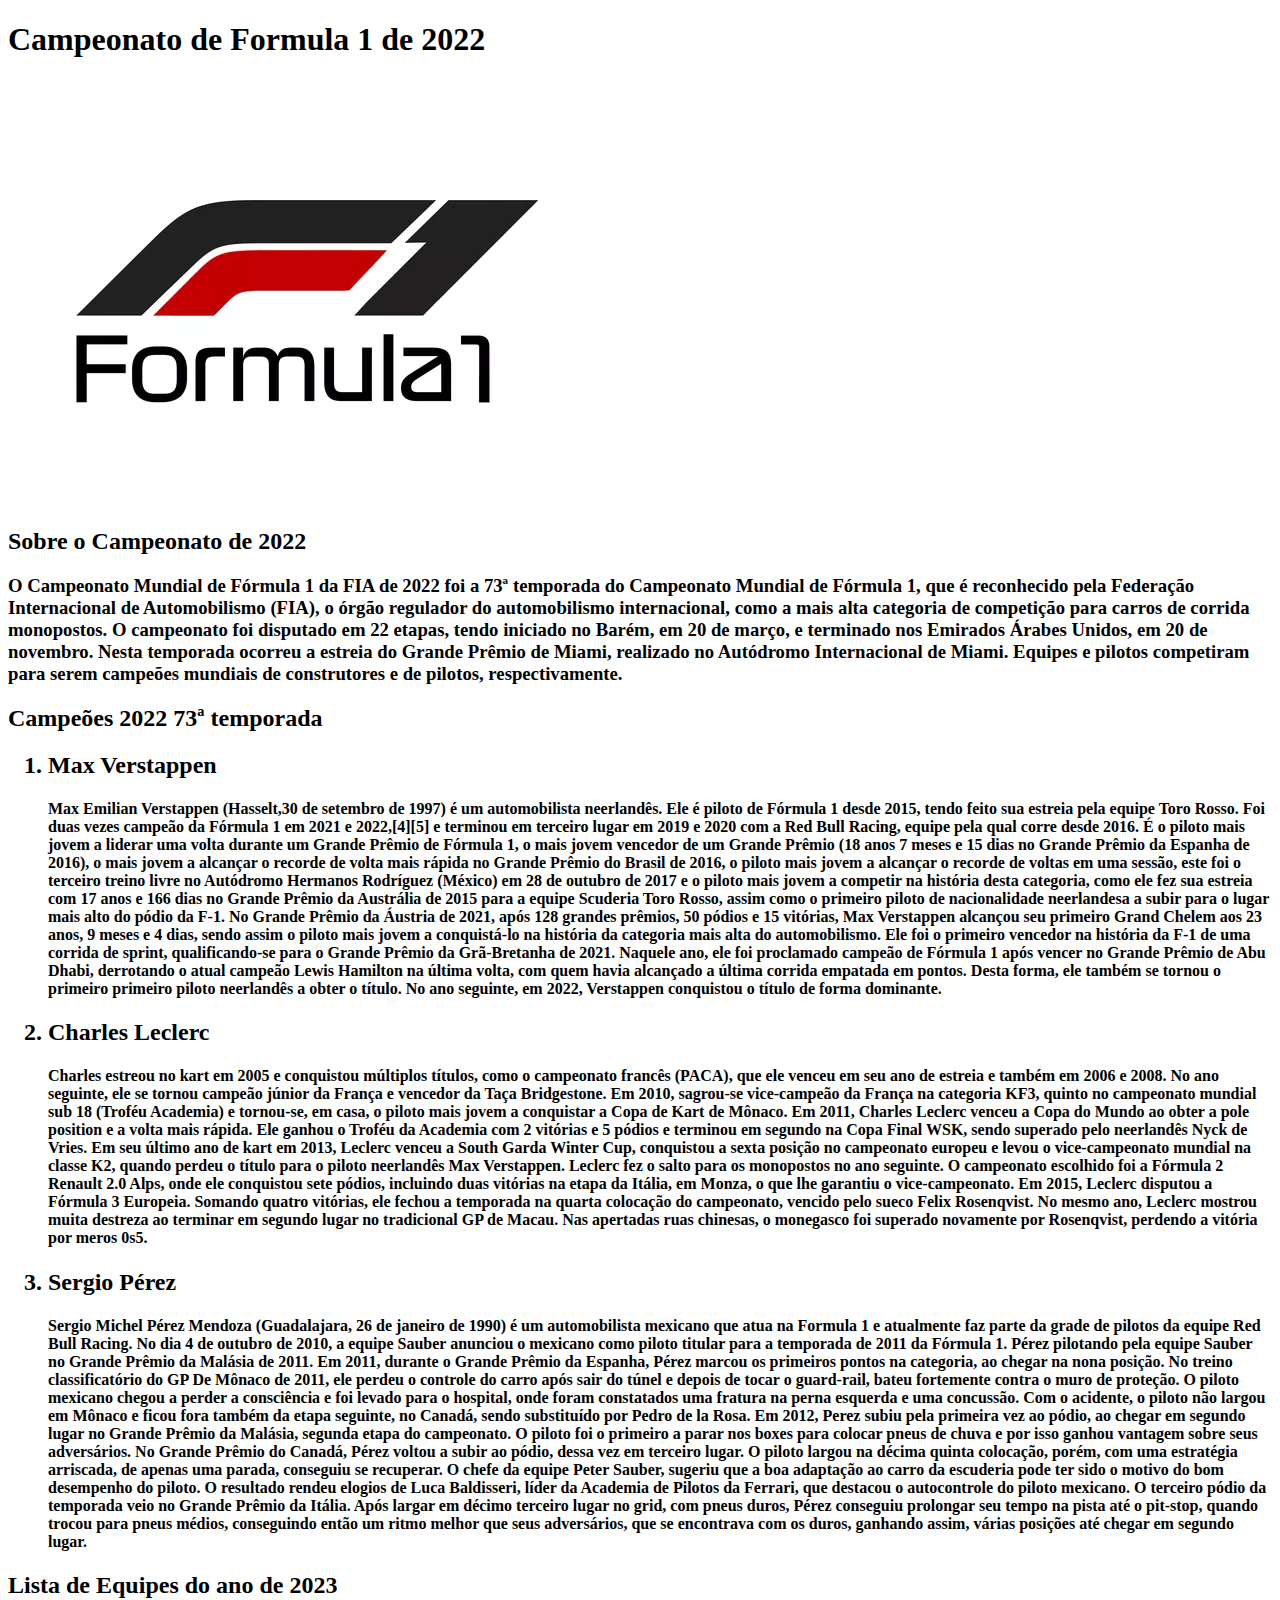
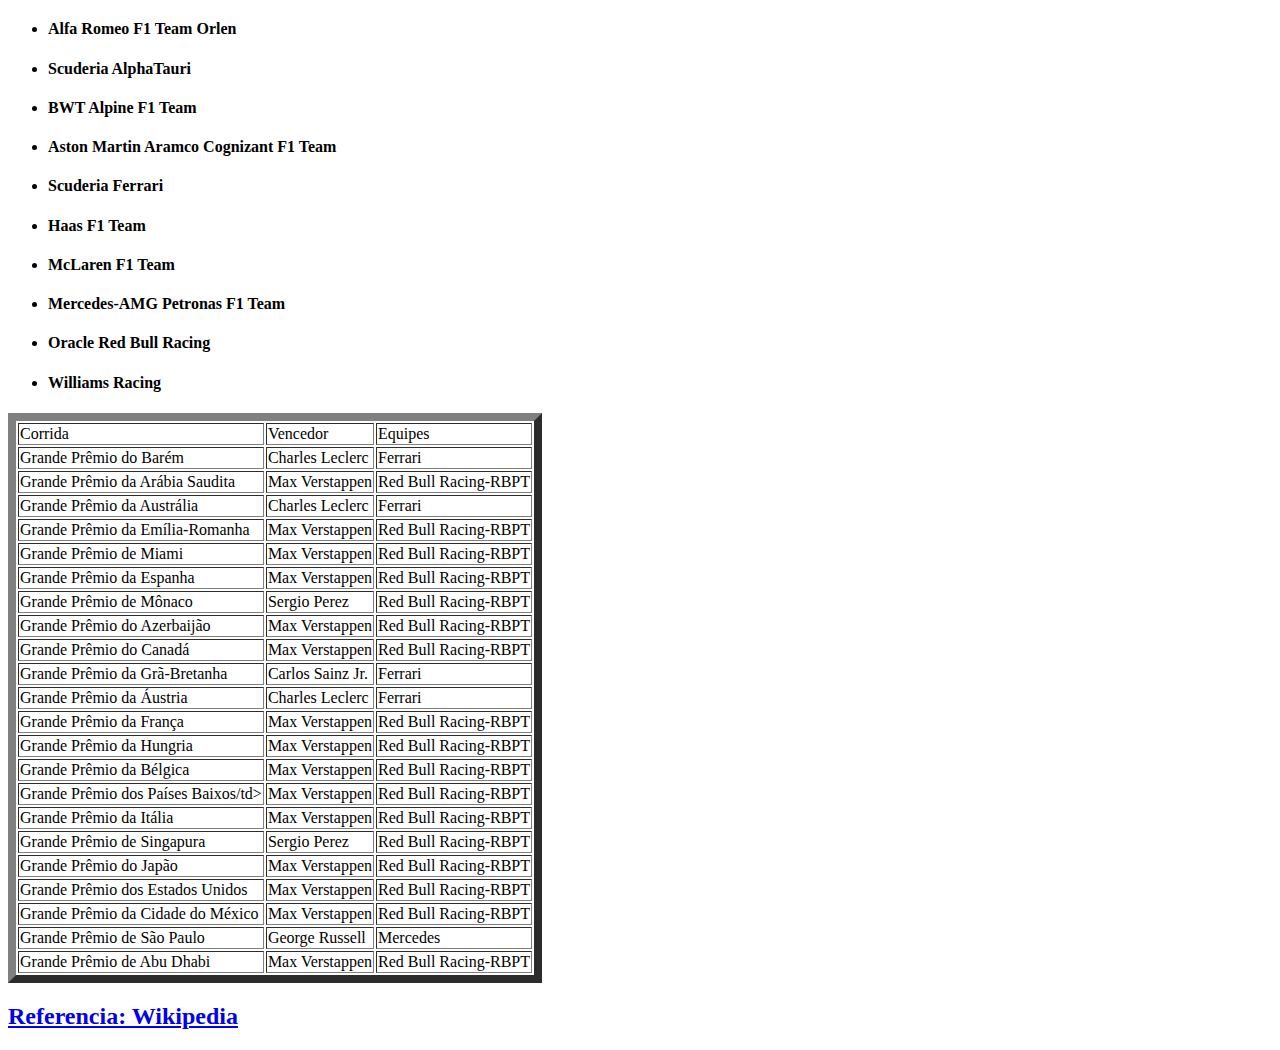
<file: ProvaLMR1/Index.html>
<!DOCTYPE html>
<html lang="pt-br">

<head>
    <meta charset="UTF-8">
    <meta http-equiv="X-UA-Compatible" content="IE=edge">
    <meta name="viewport" content="width=device-width, initial-scale=1.0">
    <title>Formula1_wiki</title>
</head>

<body>

    <h1>Campeonato de Formula 1 de 2022</h1>

    <img src="img/Logo F1.webp" alt="F1">

    <h2> Sobre o Campeonato de 2022</h2>
    <p>
    <h3>O Campeonato Mundial de Fórmula 1 da FIA de 2022 foi a 73ª temporada do Campeonato Mundial de Fórmula 1, que é
        reconhecido pela Federação Internacional de Automobilismo (FIA), o órgão regulador do automobilismo
        internacional, como a mais alta categoria de competição para carros de corrida monopostos. O campeonato foi
        disputado em 22 etapas, tendo iniciado no Barém, em 20 de março, e terminado nos Emirados Árabes Unidos, em 20
        de novembro. Nesta temporada ocorreu a estreia do Grande Prêmio de Miami, realizado no Autódromo Internacional
        de Miami. Equipes e pilotos competiram para serem campeões mundiais de construtores e de pilotos,
        respectivamente.</h3>
    </p>

    <h2>Campeões 2022 73ª temporada</h2>
    <ol>

        <h2>
            <li> Max Verstappen </li>
        </h2>
        </p>
        <h4>Max Emilian Verstappen (Hasselt,30 de setembro de 1997) é um automobilista neerlandês. Ele é piloto de
            Fórmula 1 desde 2015, tendo feito sua estreia pela equipe Toro Rosso. Foi duas vezes campeão da Fórmula 1 em
            2021 e 2022,[4][5] e terminou em terceiro lugar em 2019 e 2020 com a Red Bull Racing, equipe pela qual corre
            desde 2016.

            É o piloto mais jovem a liderar uma volta durante um Grande Prêmio de Fórmula 1, o mais jovem vencedor de um
            Grande Prêmio (18 anos 7 meses e 15 dias no Grande Prêmio da Espanha de 2016), o mais jovem a alcançar o
            recorde de volta mais rápida no Grande Prêmio do Brasil de 2016, o piloto mais jovem a alcançar o recorde de
            voltas em uma sessão, este foi o terceiro treino livre no Autódromo Hermanos Rodríguez (México) em 28 de
            outubro de 2017 e o piloto mais jovem a competir na história desta categoria, como ele fez sua estreia com
            17 anos e 166 dias no Grande Prêmio da Austrália de 2015 para a equipe Scuderia Toro Rosso, assim como o
            primeiro piloto de nacionalidade neerlandesa a subir para o lugar mais alto do pódio da F-1.

            No Grande Prêmio da Áustria de 2021, após 128 grandes prêmios, 50 pódios e 15 vitórias, Max Verstappen
            alcançou seu primeiro Grand Chelem aos 23 anos, 9 meses e 4 dias, sendo assim o piloto mais jovem a
            conquistá-lo na história da categoria mais alta do automobilismo. Ele foi o primeiro vencedor na história da
            F-1 de uma corrida de sprint, qualificando-se para o Grande Prêmio da Grã-Bretanha de 2021.

            Naquele ano, ele foi proclamado campeão de Fórmula 1 após vencer no Grande Prêmio de Abu Dhabi, derrotando o
            atual campeão Lewis Hamilton na última volta, com quem havia alcançado a última corrida empatada em pontos.
            Desta forma, ele também se tornou o primeiro primeiro piloto neerlandês a obter o título. No ano seguinte,
            em 2022, Verstappen conquistou o título de forma dominante.</h4>
        </p>
        <h2>
            <li>Charles Leclerc</li>
        </h2>

        <h4>Charles estreou no kart em 2005 e conquistou múltiplos títulos, como o campeonato francês (PACA), que ele
            venceu em seu ano de estreia e também em 2006 e 2008. No ano seguinte, ele se tornou campeão júnior da
            França e vencedor da Taça Bridgestone. Em 2010, sagrou-se vice-campeão da França na categoria KF3, quinto no
            campeonato mundial sub 18 (Troféu Academia) e tornou-se, em casa, o piloto mais jovem a conquistar a Copa de
            Kart de Mônaco.

            Em 2011, Charles Leclerc venceu a Copa do Mundo ao obter a pole position e a volta mais rápida. Ele ganhou o
            Troféu da Academia com 2 vitórias e 5 pódios e terminou em segundo na Copa Final WSK, sendo superado pelo
            neerlandês Nyck de Vries. Em seu último ano de kart em 2013, Leclerc venceu a South Garda Winter Cup,
            conquistou a sexta posição no campeonato europeu e levou o vice-campeonato mundial na classe K2, quando
            perdeu o título para o piloto neerlandês Max Verstappen.

            Leclerc fez o salto para os monopostos no ano seguinte. O campeonato escolhido foi a Fórmula 2 Renault 2.0
            Alps, onde ele conquistou sete pódios, incluindo duas vitórias na etapa da Itália, em Monza, o que lhe
            garantiu o vice-campeonato. Em 2015, Leclerc disputou a Fórmula 3 Europeia. Somando quatro vitórias, ele
            fechou a temporada na quarta colocação do campeonato, vencido pelo sueco Felix Rosenqvist. No mesmo ano,
            Leclerc mostrou muita destreza ao terminar em segundo lugar no tradicional GP de Macau. Nas apertadas ruas
            chinesas, o monegasco foi superado novamente por Rosenqvist, perdendo a vitória por meros 0s5.</h4>

        <h2>
            <li>Sergio Pérez</li>
        </h2>
        <h4>Sergio Michel Pérez Mendoza (Guadalajara, 26 de janeiro de 1990) é um automobilista mexicano que atua na
            Formula 1 e atualmente faz parte da grade de pilotos da equipe Red Bull Racing.
            No dia 4 de outubro de 2010, a equipe Sauber anunciou o mexicano como piloto titular para a temporada de
            2011 da Fórmula 1.

            Pérez pilotando pela equipe Sauber no Grande Prêmio da Malásia de 2011.
            Em 2011, durante o Grande Prêmio da Espanha, Pérez marcou os primeiros pontos na categoria, ao chegar na
            nona posição.

            No treino classificatório do GP De Mônaco de 2011, ele perdeu o controle do carro após sair do túnel e
            depois de tocar o guard-rail, bateu fortemente contra o muro de proteção. O piloto mexicano chegou a perder
            a consciência e foi levado para o hospital, onde foram constatados uma fratura na perna esquerda e uma
            concussão. Com o acidente, o piloto não largou em Mônaco e ficou fora também da etapa seguinte, no
            Canadá, sendo substituído por Pedro de la Rosa.

            Em 2012, Perez subiu pela primeira vez ao pódio, ao chegar em segundo lugar no Grande Prêmio da Malásia,
            segunda etapa do campeonato. O piloto foi o primeiro a parar nos boxes para colocar pneus de chuva e por
            isso ganhou vantagem sobre seus adversários.

            No Grande Prêmio do Canadá, Pérez voltou a subir ao pódio, dessa vez em terceiro lugar. O piloto largou na
            décima quinta colocação, porém, com uma estratégia arriscada, de apenas uma parada, conseguiu se
            recuperar. O chefe da equipe Peter Sauber, sugeriu que a boa adaptação ao carro da escuderia pode ter
            sido o motivo do bom desempenho do piloto. O resultado rendeu elogios de Luca Baldisseri, líder da Academia
            de Pilotos da Ferrari, que destacou o autocontrole do piloto mexicano.

            O terceiro pódio da temporada veio no Grande Prêmio da Itália. Após largar em décimo terceiro lugar no
            grid, com pneus duros, Pérez conseguiu prolongar seu tempo na pista até o pit-stop, quando trocou para
            pneus médios, conseguindo então um ritmo melhor que seus adversários, que se encontrava com os duros,
            ganhando assim, várias posições até chegar em segundo lugar.
        </h4>


    </ol>

    <p></p>

    <h2>Lista de Equipes do ano de 2023</h2>
    <p></p>
    <ul>

        <h4>
            <li>Alfa Romeo F1 Team Orlen</li>
        </h4>
        <h4>
            <li>Scuderia AlphaTauri</li>
        </h4>
        <h4>
            <li>BWT Alpine F1 Team</li>
        </h4>
        <h4>
            <li>Aston Martin Aramco Cognizant F1 Team</li>
        </h4>
        <h4>
            <li>Scuderia Ferrari</li>
        </h4>
        <h4>
            <li>Haas F1 Team</li>
        </h4>
        <h4>
            <li>McLaren F1 Team</li>
        </h4>
        <h4>
            <li>Mercedes-AMG Petronas F1 Team</li>
        </h4>
        <h4>
            <li>Oracle Red Bull Racing</li>
        </h4>
        <h4>
            <li>Williams Racing</li>
        </h4>


    </ul>


    <table border="8">
        <tr>
            <td>Corrida</td>
            <td>Vencedor</td>
            <td>Equipes</td>
        </tr>
        <tr>
            <td> Grande Prêmio do Barém</td>
            <td> Charles Leclerc</td>
            <td> Ferrari</td>
        </tr>
        <tr>
            <td>Grande Prêmio da Arábia Saudita</td>
            <td>Max Verstappen</td>
            <td>Red Bull Racing-RBPT</td>
        </tr>
        <tr>
            <td>Grande Prêmio da Austrália</td>
            <td>Charles Leclerc</td>
            <td> Ferrari</td>
        </tr>
        <tr>
            <td>Grande Prêmio da Emília-Romanha</td>
            <td>Max Verstappen</td>
            <td>Red Bull Racing-RBPT</td>
        </tr>
        <tr>
            <td> Grande Prêmio de Miami</td>
            <td> Max Verstappen</td>
            <td>Red Bull Racing-RBPT</td>
        </tr>
        <tr>
            <td>Grande Prêmio da Espanha</td>
            <td>Max Verstappen</td>
            <td>Red Bull Racing-RBPT</td>
        </tr>
        <tr>
            <td> Grande Prêmio de Mônaco</td>
            <td> Sergio Perez</td>
            <td>Red Bull Racing-RBPT</td>
        </tr>
        <tr>
            <td>Grande Prêmio do Azerbaijão</td>
            <td> Max Verstappen</td>
            <td>Red Bull Racing-RBPT</td>
        </tr>
        <tr>
            <td> Grande Prêmio do Canadá</td>
            <td> Max Verstappen</td>
            <td>Red Bull Racing-RBPT</td>
        </tr>
        <tr>
            <td>Grande Prêmio da Grã-Bretanha</td>
            <td> Carlos Sainz Jr.</td>
            <td> Ferrari</td>
        </tr>
        <tr>
            <td>Grande Prêmio da Áustria</td>
            <td>Charles Leclerc</td>
            <td> Ferrari</td>
        </tr>
        <tr>
            <td> Grande Prêmio da França</td>
            <td>Max Verstappen</td>
            <td>Red Bull Racing-RBPT</td>
        </tr>
        <tr>
            <td>Grande Prêmio da Hungria</td>
            <td>Max Verstappen</td>
            <td>Red Bull Racing-RBPT</td>
        </tr>
        <tr>
            <td> Grande Prêmio da Bélgica</td>
            <td>Max Verstappen</td>
            <td>Red Bull Racing-RBPT</td>
        </tr>
        <tr>
            <td>Grande Prêmio dos Países Baixos/td>
            <td>Max Verstappen</td>
            <td>Red Bull Racing-RBPT</td>
        </tr>
        <tr>
            <td>Grande Prêmio da Itália</td>
            <td>Max Verstappen</td>
            <td>Red Bull Racing-RBPT</td>
        </tr>
        <tr>
            <td>Grande Prêmio de Singapura</td>
            <td>Sergio Perez</td>
            <td>Red Bull Racing-RBPT</td>
        </tr>
        <tr>
            <td>Grande Prêmio do Japão</td>
            <td>Max Verstappen</td>
            <td>Red Bull Racing-RBPT</td>
        </tr>
        <tr>
            <td>Grande Prêmio dos Estados Unidos</td>
            <td>Max Verstappen</td>
            <td>Red Bull Racing-RBPT</td>
        </tr>
        <tr>
            <td>Grande Prêmio da Cidade do México</td>
            <td>Max Verstappen</td>
            <td>Red Bull Racing-RBPT</td>
        </tr>
        <tr>
            <td>Grande Prêmio de São Paulo</td>
            <td> George Russell</td>
            <td>Mercedes</td>
        </tr>
        <tr>
            <td>Grande Prêmio de Abu Dhabi</td>
            <td>Max Verstappen</td>
            <td>Red Bull Racing-RBPT</td>
        </tr>



    </table>

    <a href="https://pt.wikipedia.org/wiki/Campeonato_Mundial_de_F%C3%B3rmula_1_de_2022">
        <h2>Referencia: Wikipedia</h2>

    </a>
</body>

</html>
</file>
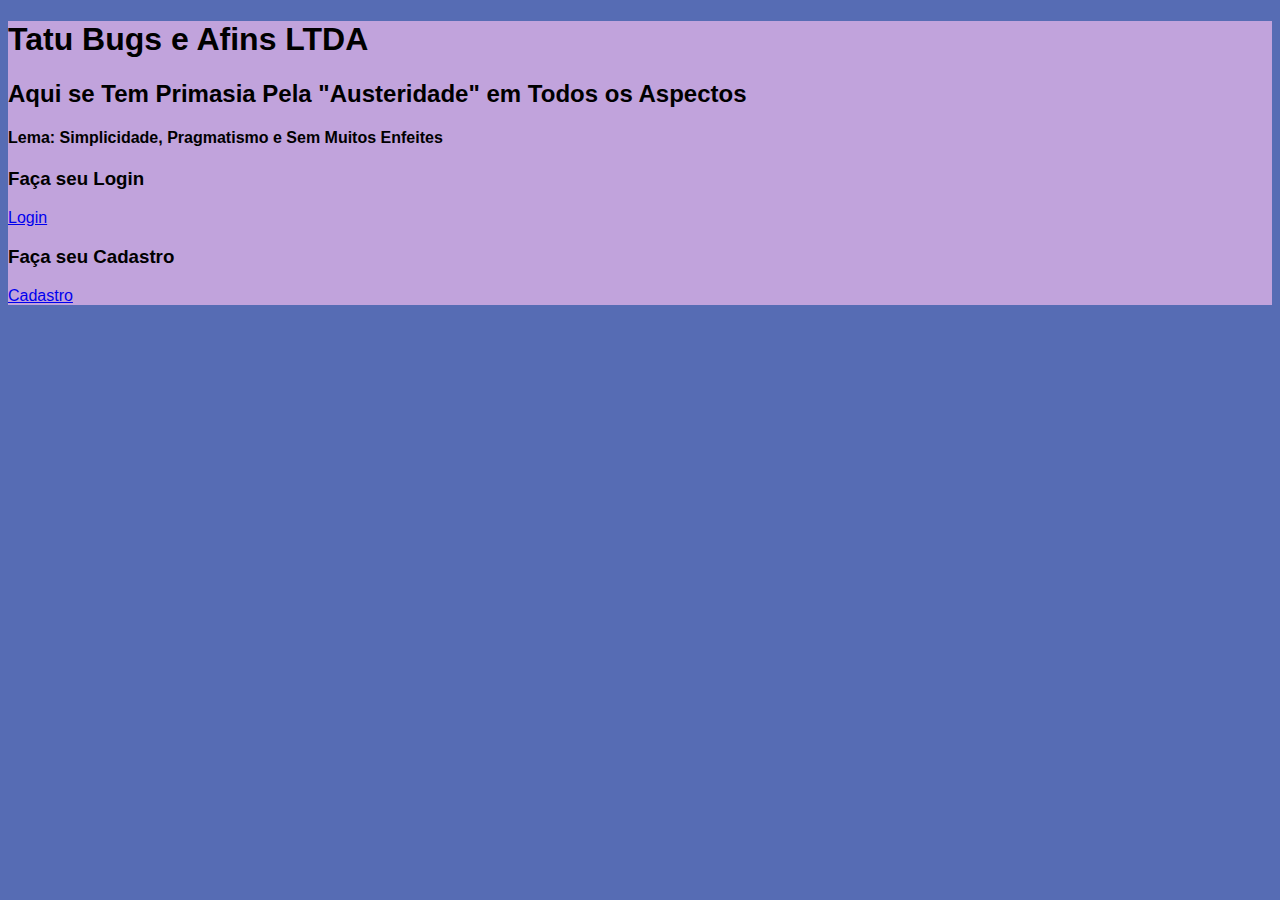
<file: ProvaLMR2/Index.html>
<!DOCTYPE html>
<html lang="pt-br">

<head>
    <meta charset="UTF-8">
    <meta http-equiv="X-UA-Compatible" content="IE=edge">
    <meta name="viewport" content="width=device-width, initial-scale=1.0">
    <title>Inicio</title>
    <link rel="stylesheet" href="style.css">
</head>

<body>

    <div class="Inicio">

        <h1>Tatu Bugs e Afins LTDA</h1>

        <h2>Aqui se Tem Primasia Pela "Austeridade" em Todos os Aspectos</h2>
        <p></p>
        <h4>Lema: Simplicidade, Pragmatismo e Sem Muitos Enfeites</h4>
        <p></p>
        <h3>Faça seu Login</h3>
        <a href="Login.html">Login</a>
        <p></p>
        <h3>Faça seu Cadastro</h3>
        <a href="Cadastro.html">Cadastro</a>



    </div>

</body>

</html>
</file>
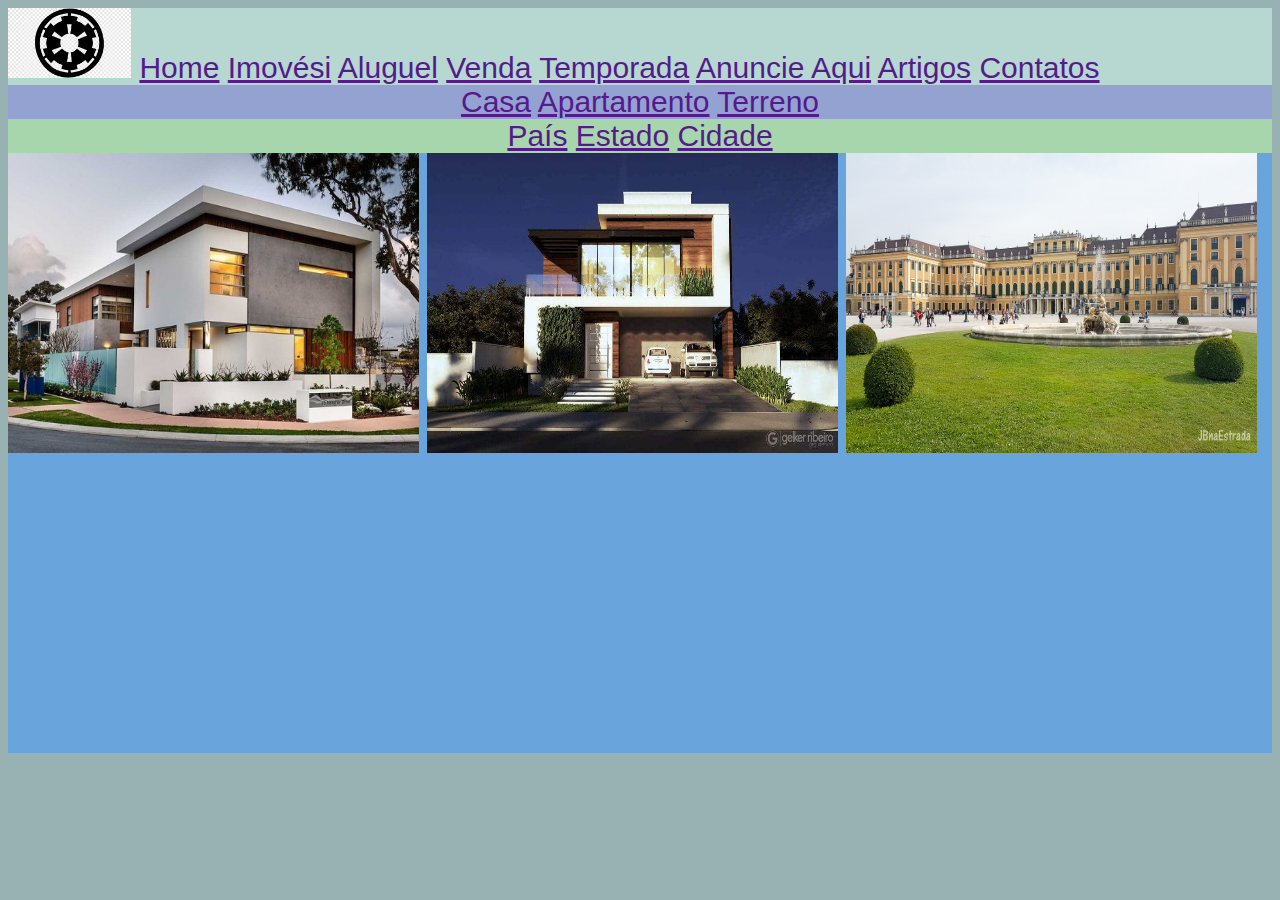
<file: ProvaLMR3/Index.html>
<!DOCTYPE html>
<html lang="pt-br">

<head>
    <meta charset="UTF-8">
    <meta http-equiv="X-UA-Compatible" content="IE=edge">
    <meta name="viewport" content="width=device-width, initial-scale=1.0">
    <title>Exercicio 3 The Rich Pay</title>
    <link rel="stylesheet" href="style.css">
</head>

<body>
    <header>
        <div id="menu">

            <img src="img/logo imob.png" alt="logo">
            <a href="" class="linkMenu">Home</a>
            <a href="" class="linkMenu">Imovési</a>
            <a href="" class="linkMenu">Aluguel</a>
            <a href="" class="linkMenu">Venda</a>
            <a href="" class="linkMenu">Temporada</a>
            <a href="" class="linkMenu">Anuncie Aqui</a>
            <a href="" class="linkMenu">Artigos</a>
            <a href="" class="linkMenu">Contatos</a>

        </nav>
    </header>
  <div class="Menu2">

    <a href="" class="linkMenu">Casa</a>
    <a href="" class="linkMenu">Apartamento</a>
    <a href="" class="linkMenu">Terreno</a>


  </div>

  <div class="Menu3">

    <a href="" class="linkMenu">País</a>
    <a href="" class="linkMenu">Estado</a>
    <a href="" class="linkMenu">Cidade</a>


  </div>


  
    <div class="parte1">
        <img src="img/C1.jpg" alt="C1">
        <img src="img/C2.jpg" alt="C2">
        <img src="img/C3.jpg" alt="C3">

    </div>




    
</body>

</html>
</file>
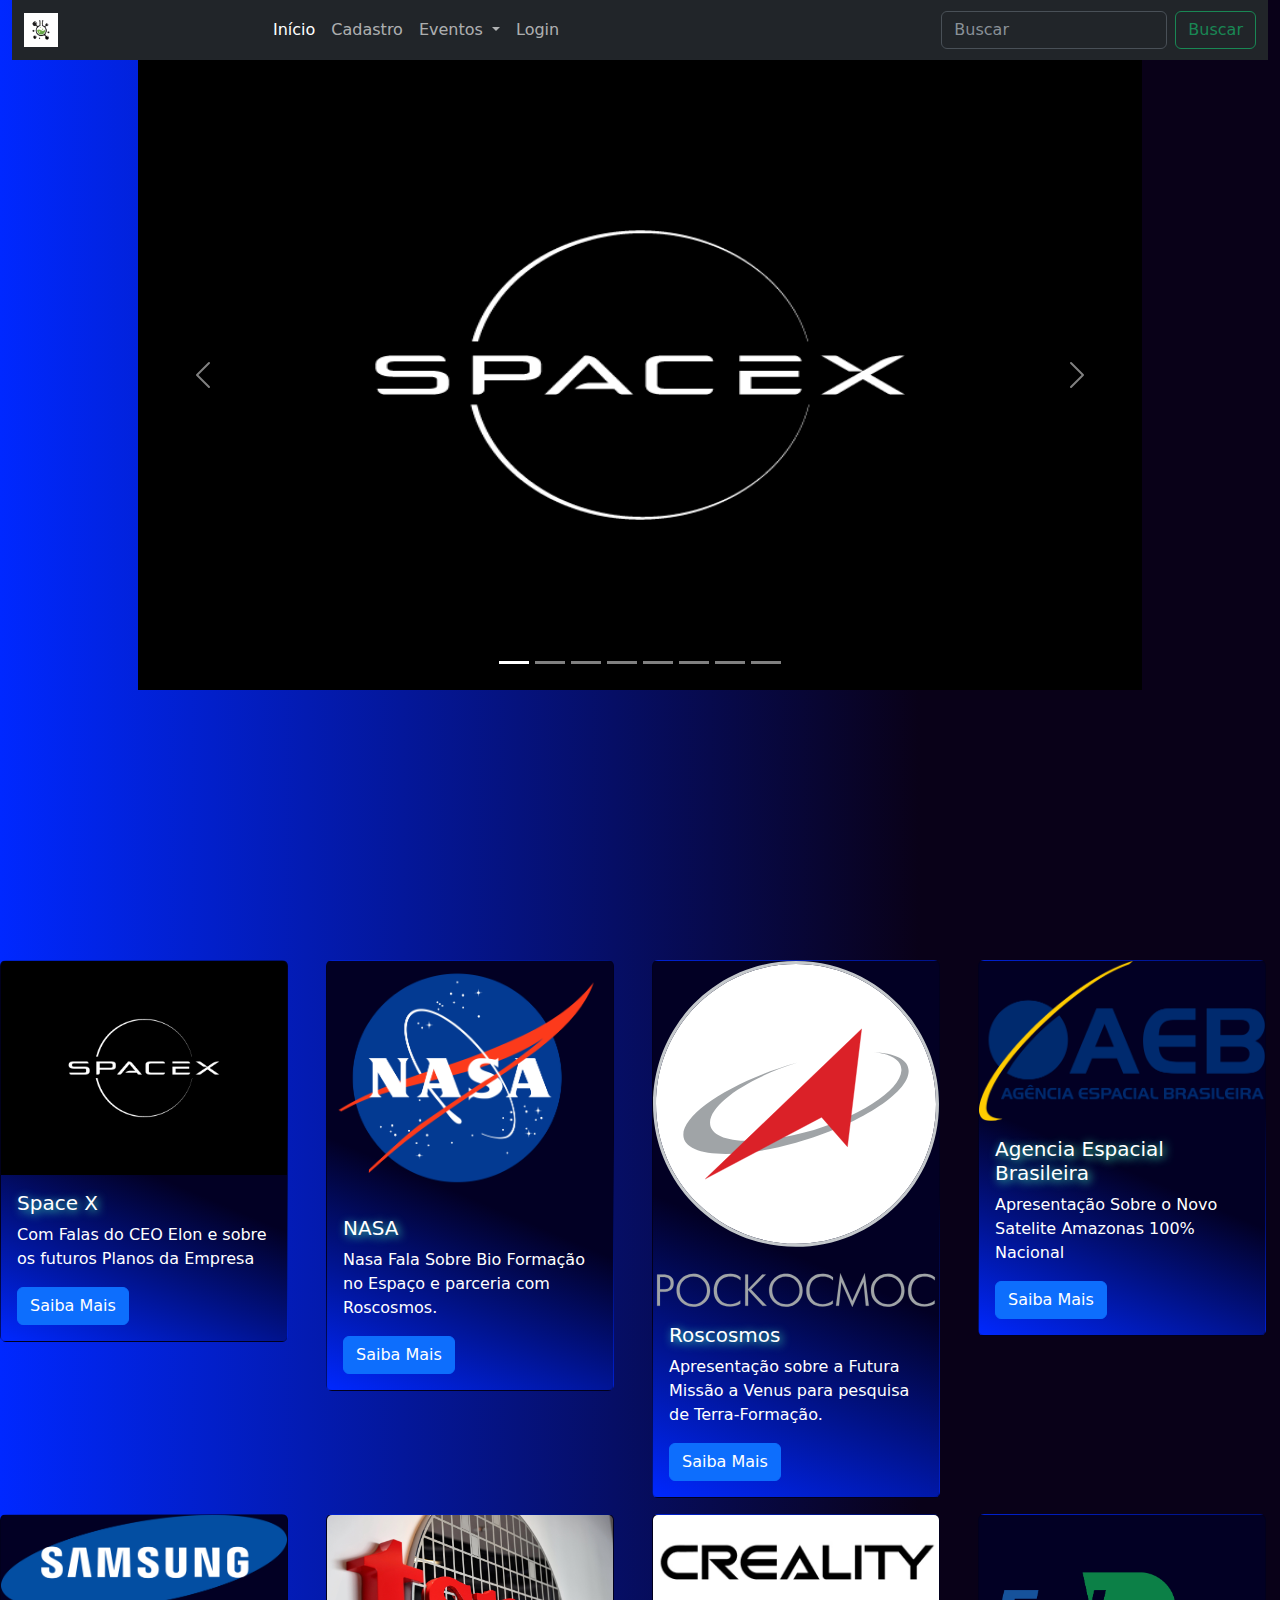
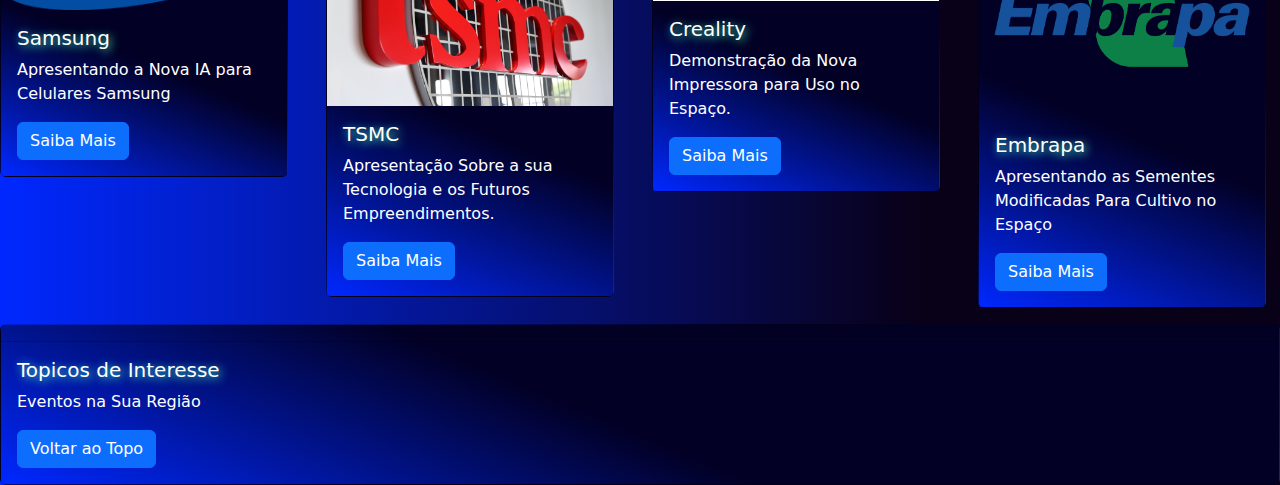
<file: SitedeEventos/Index.html>
<!DOCTYPE html>
<html lang="pt-br">

<head>
    <meta charset="UTF-8">
    <meta http-equiv="X-UA-Compatible" content="IE=edge">
    <meta name="viewport" content="width=device-width, initial-scale=1.0">
    <title>Apresentação Spacex e Tesla</title>
    <link rel="stylesheet" href="bootstrap-5.3.0-alpha3-dist/css/bootstrap.min.css">
    <link rel="stylesheet" href="style.css">

</head>

<body>
    <header>
        <div class="container-fluid">
            <nav class="navbar navbar-expand-lg bg-dark" data-bs-theme="dark">
                <div class="container-fluid">
                    <a class="navbar-brand" href="Index.html"><img src="img/Logo Marca.png" alt="Logo Marca"
                            style="width: 15%;"></a>
                    <button class="navbar-toggler" type="button" data-bs-toggle="collapse"
                        data-bs-target="#navbarSupportedContent" aria-controls="navbarSupportedContent"
                        aria-expanded="false" aria-label="Toggle navigation">
                        <span class="navbar-toggler-icon"></span>
                    </button>

                    <div class="collapse navbar-collapse" id="navbarSupportedContent">
                        <ul class="navbar-nav me-auto mb-2 mb-lg-0">
                            <li class="nav-item">
                                <a class="nav-link active" aria-current="page" href="Index.html">Início</a>
                            </li>
                            <li class="nav-item">
                                <a class="nav-link" href="Cadastro.html">Cadastro</a>
                            </li>
                            <li class="nav-item dropdown">
                                <a class="nav-link dropdown-toggle" href="#" role="button" data-bs-toggle="dropdown"
                                    aria-expanded="false">
                                    Eventos
                                </a>
                                <ul class="dropdown-menu">
                                    <li><a class="dropdown-item" href="EventoDestaque.html">Show EventoDestaque</a></li>
                                    <li><a class="dropdown-item" href="#">Eventos Futuros</a></li>
                                    <li><a class="dropdown-item" href="Login.html">Projetos</a></li>
                                    <li><a class="dropdown-item" href="#">Os Melhores Eventos da Região </a></li>
                                    <li>
                                        <hr class="dropdown-divider">
                                    </li>
                                    <li><a class="dropdown-item" href="Contato.html">Central de Ajuda</a></li>
                                </ul>
                            </li>
                            <li class="nav-item">
                                <a class="nav-link" href="Login.html">Login</a>
                            </li>
                        </ul>
                        <form class="d-flex" role="search">
                            <input class="form-control me-2" type="Buscar" placeholder="Buscar" aria-label="Buscar">
                            <button class="btn btn-outline-success" type="submit">Buscar</button>
                        </form>
                    </div>
                </div>
            </nav>
        </div>
    </header>


    <div class="container-fluid">

        <section class="P1" style="width: 80%; margin: auto; height: 100vh;">
            <div class="row">
                <div id="carouselExampleCaptions" class="carousel slide">
                    <div class="carousel-indicators">
                        <button type="button" data-bs-target="#carouselExampleCaptions" data-bs-slide-to="0"
                            class="active" aria-current="true" aria-label="Slide 1"></button>
                        <button type="button" data-bs-target="#carouselExampleCaptions" data-bs-slide-to="1"
                            aria-label="Slide 2"></button>
                        <button type="button" data-bs-target="#carouselExampleCaptions" data-bs-slide-to="2"
                            aria-label="Slide 3"></button>
                        <button type="button" data-bs-target="#carouselExampleCaptions" data-bs-slide-to="3"
                            aria-label="Slide 3"></button>
                        <button type="button" data-bs-target="#carouselExampleCaptions" data-bs-slide-to="4"
                            aria-label="Slide 4"></button>
                        <button type="button" data-bs-target="#carouselExampleCaptions" data-bs-slide-to="5"
                            aria-label="Slide 5"></button>
                        <button type="button" data-bs-target="#carouselExampleCaptions" data-bs-slide-to="6"
                            aria-label="Slide 6"></button>
                        <button type="button" data-bs-target="#carouselExampleCaptions" data-bs-slide-to="7"
                            aria-label="Slide 7"></button>
                    </div>
                    <div class="carousel-inner">
                        <div class="carousel-item active">
                            <img src="img/Logo_SpaceX.webp" class="d-block w-100" alt="...">
                            <div class="carousel-caption d-none d-md-block">
                            </div>
                        </div>
                        <div class="carousel-item">
                            <img src="img/Logo_Nasa.png" class="d-block w-100" alt="...">
                            <div class="carousel-caption d-none d-md-block">
                            </div>
                        </div>
                        <div class="carousel-item">
                            <img src="img/Logo_Roscosmos.svg" class="d-block w-100" alt="...">
                            <div class="carousel-caption d-none d-md-block">

                            </div>
                        </div>
                        <div class="carousel-item">
                            <img src="img/Logo_TSMC.jpg" class="d-block w-100" alt="...">
                            <div class="carousel-caption d-none d-md-block">

                            </div>
                        </div>
                        <div class="carousel-item">
                            <img src="img/Logo_Sansung.webp" class="d-block w-100" alt="...">
                            <div class="carousel-caption d-none d-md-block">
                            </div>
                        </div>
                        <div class="carousel-item">
                            <img src="img/Logo_AEB.png" class="d-block w-100" alt="...">
                            <div class="carousel-caption d-none d-md-block ">
                            </div>
                        </div>
                        <div class="carousel-item">
                            <img src="img/Logo_Creality.jpg" class="d-block w-100" alt="...">
                            <div class="carousel-caption d-none d-md-block">
                            </div>
                        </div>
                        <div class="carousel-item">
                            <img src="img/Logo_Embrapa.png" class="d-block w-100" alt="...">
                            <div class="carousel-caption d-none d-md-block">
                            </div>

                        </div>
                    </div>
                    <button class="carousel-control-prev" type="button" data-bs-target="#carouselExampleCaptions"
                        data-bs-slide="prev">
                        <span class="carousel-control-prev-icon" aria-hidden="true"></span>
                        <span class="visually-hidden">Previous</span>
                    </button>
                    <button class="carousel-control-next" type="button" data-bs-target="#carouselExampleCaptions"
                        data-bs-slide="next">
                        <span class="carousel-control-next-icon" aria-hidden="true"></span>
                        <span class="visually-hidden">Next</span>
                    </button>
                </div>

            </div>
        </section>
    </div>

    </section>

    <section class="P2">
        <div class="cartoes">
            <div class="row">
                <div class="col">
                    <div class="card" style="width: 18rem;" >
                        <img src="img/Logo_SpaceX.webp" class="card-img-top" alt="...">
                        <div class="card-body">
                            <h5 class="card-title">Space X</h5>
                            <p class="card-text">Com Falas do CEO Elon e sobre os futuros Planos da Empresa</p>
                            <a href="EventoDestaque.html" class="btn btn-primary">Saiba Mais</a>
                        </div>
                    </div>
                </div>
                <div class="col">
                    <div class="card" style="width: 18rem;">
                        <img src="img/Logo_Nasa.png" class="card-img-top" alt="...">
                        <div class="card-body">
                            <h5 class="card-title">NASA</h5>
                            <p class="card-text">Nasa Fala Sobre Bio Formação no Espaço e parceria com Roscosmos.</p>
                            <a href="#" class="btn btn-primary">Saiba Mais</a>
                        </div>
                    </div>
                </div>
                <div class="col">
                    <div class="card" style="width: 18rem;">
                        <img src="img/Logo_Roscosmos.svg" class="card-img-top" alt="...">
                        <div class="card-body">
                            <h5 class="card-title">Roscosmos</h5>
                            <p class="card-text"> Apresentação sobre a Futura Missão a Venus para pesquisa de
                                Terra-Formação. </p>
                            <a href="#" class="btn btn-primary">Saiba Mais</a>
                        </div>
                    </div>
                </div>
                <div class="col">
                    <div class="card" style="width: 18rem;">
                        <img src="img/Logo_AEB.png" class="card-img-top" alt="...">
                        <div class="card-body">
                            <h5 class="card-title">Agencia Espacial Brasileira</h5>
                            <p class="card-text">Apresentação Sobre o Novo Satelite Amazonas 100% Nacional</p>
                            <a href="#" class="btn btn-primary">Saiba Mais</a>
                        </div>
                    </div>
                </div>


            </div>

            <p></p>
            <p></p>

            <div class="row">
                <div class="col">
                    <div class="card" style="width: 18rem;">
                        <img src="img/Logo_Sansung.webp" class="card-img-top" alt="...">
                        <div class="card-body">
                            <h5 class="card-title">Samsung</h5>
                            <p class="card-text">Apresentando a Nova IA para Celulares Samsung</p>
                            <a href="#" class="btn btn-primary">Saiba Mais</a>
                        </div>
                    </div>
                </div>
                <div class="col">
                    <div class="card" style="width: 18rem;">
                        <img src="img/Logo_TSMC.jpg" class="card-img-top" alt="...">
                        <div class="card-body">
                            <h5 class="card-title">TSMC</h5>
                            <p class="card-text">Apresentação Sobre a sua Tecnologia e os Futuros Empreendimentos.</p>
                            <a href="#" class="btn btn-primary">Saiba Mais</a>
                        </div>
                    </div>
                </div>
                <div class="col">
                    <div class="card" style="width: 18rem;">
                        <img src="img/Logo_Creality.jpg" class="card-img-top" alt="...">
                        <div class="card-body">
                            <h5 class="card-title">Creality</h5>
                            <p class="card-text">Demonstração da Nova Impressora para Uso no Espaço.</p>
                            <a href="#" class="btn btn-primary">Saiba Mais</a>
                        </div>
                    </div>
                </div>
                <div class="col">
                    <div class="card" style="width: 18rem;">
                        <img src="img/Logo_Embrapa.png" class="card-img-top" alt="...">
                        <div class="card-body">
                            <h5 class="card-title">Embrapa</h5>
                            <p class="card-text">Apresentando as Sementes Modificadas Para Cultivo no Espaço</p>
                            <a href="#" class="btn btn-primary">Saiba Mais</a>
                        </div>
                    </div>
                </div>


            </div>
        </div>
    </section>

    </div>

    <p></p>
    <p></p>

    <footer>
        <div class="card">
            <div class="card-header">

            </div>
            <div class="card-body">

                <h5 class="card-title">Topicos de Interesse</h5>
                <p class="card-text">Eventos na Sua Região</p>
                <a href="#" class="btn btn-primary">Voltar ao Topo</a>
            </div>
        </div>
    </footer>
</body>
<script src="bootstrap-5.3.0-alpha3-dist/js/bootstrap.bundle.min.js"></script>

</html>
</file>
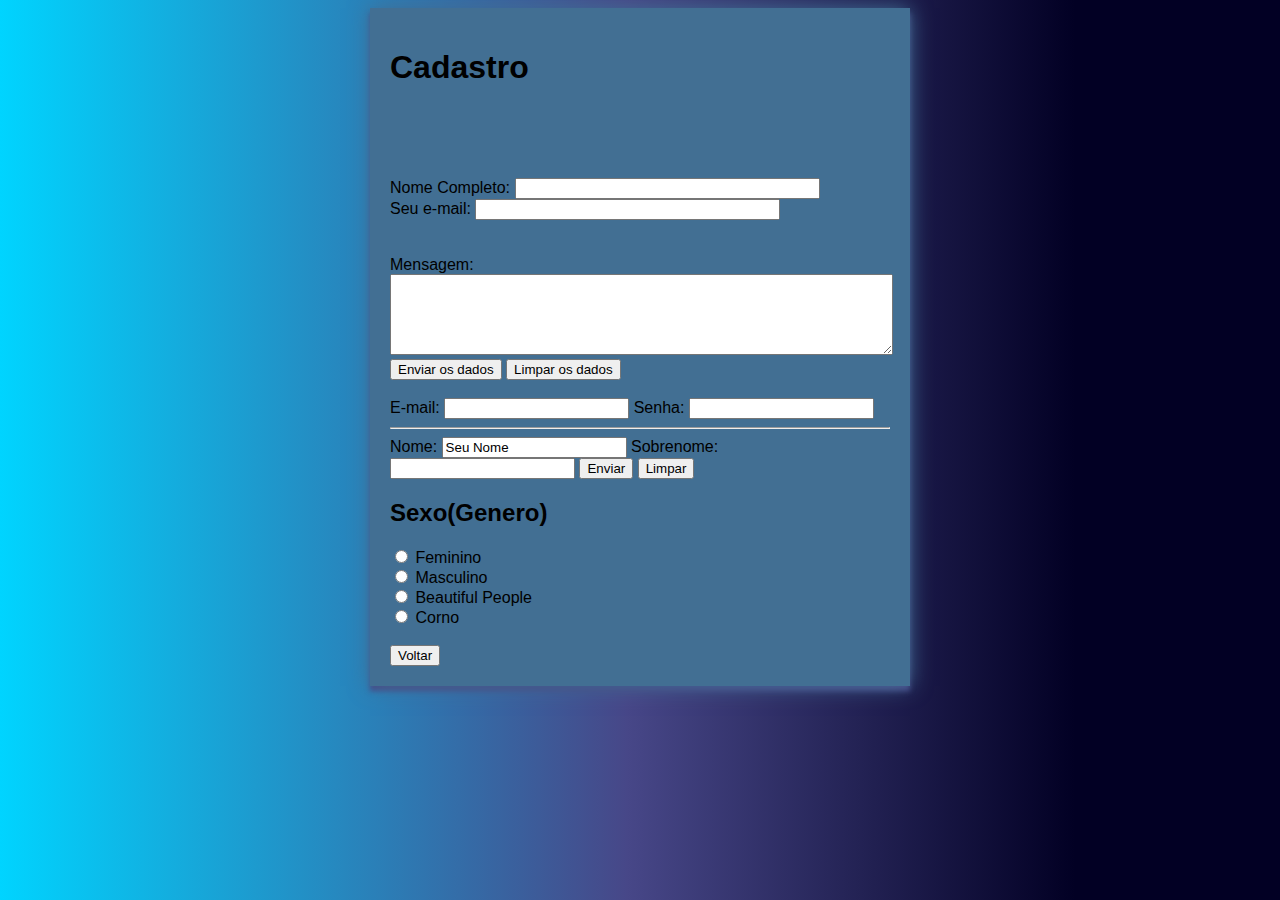
<file: ProvaLMR2/Cadastro.html>
<!DOCTYPE html>
<html lang="pt-br">

<head>
    <meta charset="UTF-8">
    <meta http-equiv="X-UA-Compatible" content="IE=edge">
    <meta name="viewport" content="width=device-width, initial-scale=1.0">
    <title>Contatos</title>
    <link rel="stylesheet" href="style.css">
</head>

<body id="Contato">
    <div class="Cadastros">

        <FORM ACTION="mailto:digogo@gmail.com" METHOD="POST" ENCTYPE="text/plain" NAME="cadastro">

            <h1> Cadastro </h1>
            <br><br><br>
            </p>
            Nome Completo: <INPUT TYPE="TEXT" NAME="nome" SIZE="35">
            <br>
            Seu e-mail: <INPUT TYPE="TEXT" NAME="email" SIZE="35">
            <br>

            </SELECT><br><br>
            Mensagem:<br>
            <TEXTAREA NAME="Mensagem" ROWS="5" COLS="60"></TEXTAREA><br>
            <INPUT TYPE="SUBMIT" VALUE="Enviar os dados">
            <INPUT TYPE="RESET" VALUE="Limpar os dados"> <br><br>

        <label for="pmail" title="Mail">E-mail:</label>
        <input type="text" name="e-mail" id="pmail" />
        <label for="psenha" title="Senha">Senha:</label>
        <input type="password" name="senha" id="psenha" />

        <hr />

        <label for="pnome" title="nome">Nome:</label>
        <input type="text" name="nome" id="pnome" value="Seu Nome" />
        <label for="psnome" title="snome">Sobrenome:</label>
        <input type="text" name="snome" id="psnome" />



        <input type="submit" value="Enviar" />
        <input type="reset" value="Limpar" />

        <h2>Sexo(Genero)</h2>
        <INPUT TYPE="RADIO" NAME="sexo" VALUE="f"> Feminino <br>
        <INPUT TYPE="RADIO" NAME="sexo" VALUE="m"> Masculino <br>
        <INPUT TYPE="RADIO" NAME="sexo" VALUE="b"> Beautiful People <br>
        <INPUT TYPE="RADIO" NAME="sexo" VALUE="C"> Corno <br><br>

        <input type="button" value="Voltar" onclick="parent.location = 'index.html'">

    </div>

</FORM>

</body>

</html>
</file>
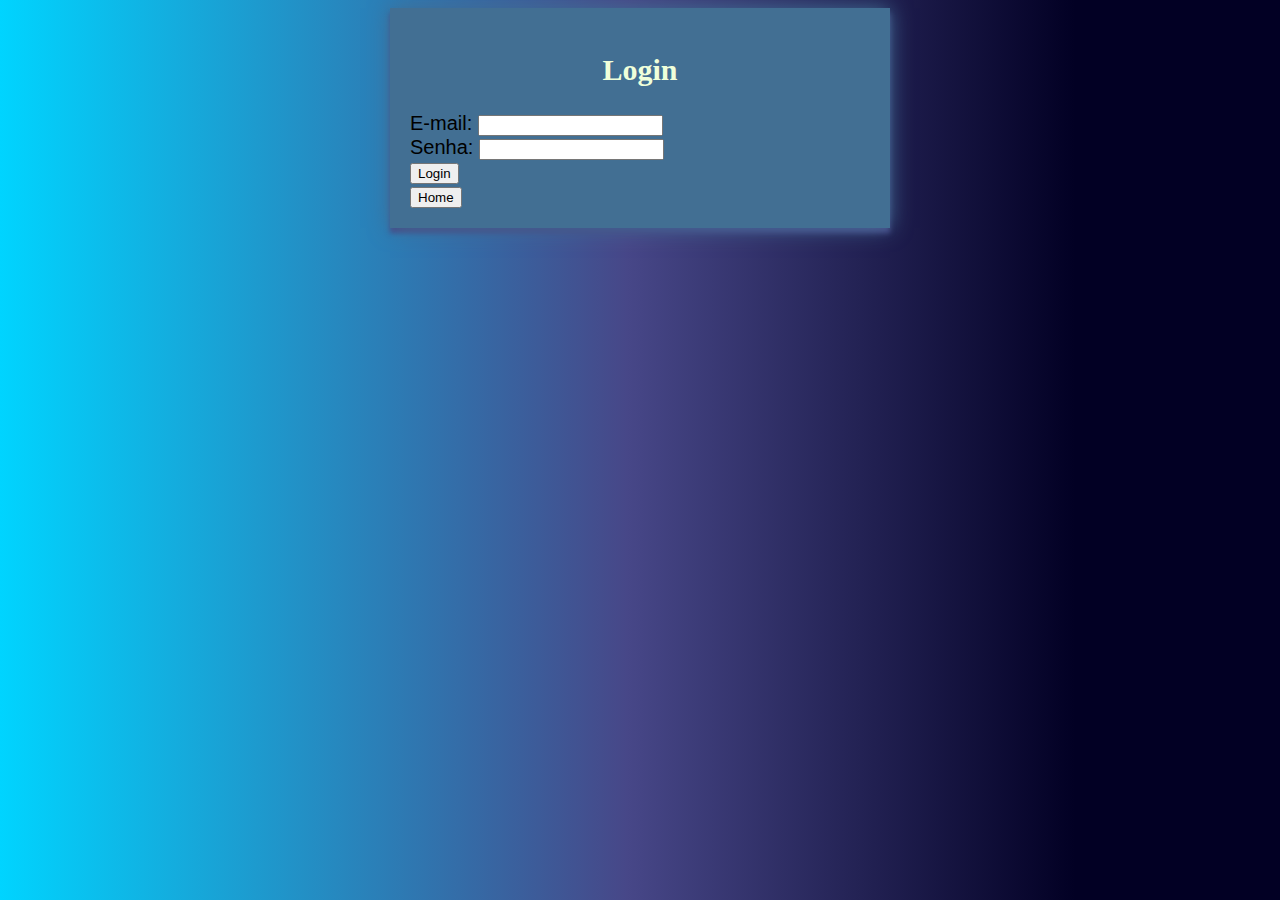
<file: ProvaLMR2/Login.html>
<!DOCTYPE html>
<html lang="pt-br">

<head>
    <meta charset="UTF-8">
    <meta http-equiv="X-UA-Compatible" content="IE=edge">
    <meta name="viewport" content="width=device-width, initial-scale=1.0">
    <title>Login</title>
    <link rel="stylesheet" href="style.css">
</head>

<body id="Login">
    <div class="login">

        <h2>Login</h2>

        <form method="post" class="form">

            <label for="pmail" title="Mail">E-mail:</label>
            <input type="text" name="e-mail" id="pmail" />
            <br>
            <label for="psenha" title="Senha">Senha:</label>
            <input type="password" name="senha" id="psenha" />
            <br>
            <input type="submit" value="Login" />
            <br>
            <input type="button" value="Home" onclick="parent.location = 'Index.html'">

        </form>



    </div>
</body>

</html>
</file>
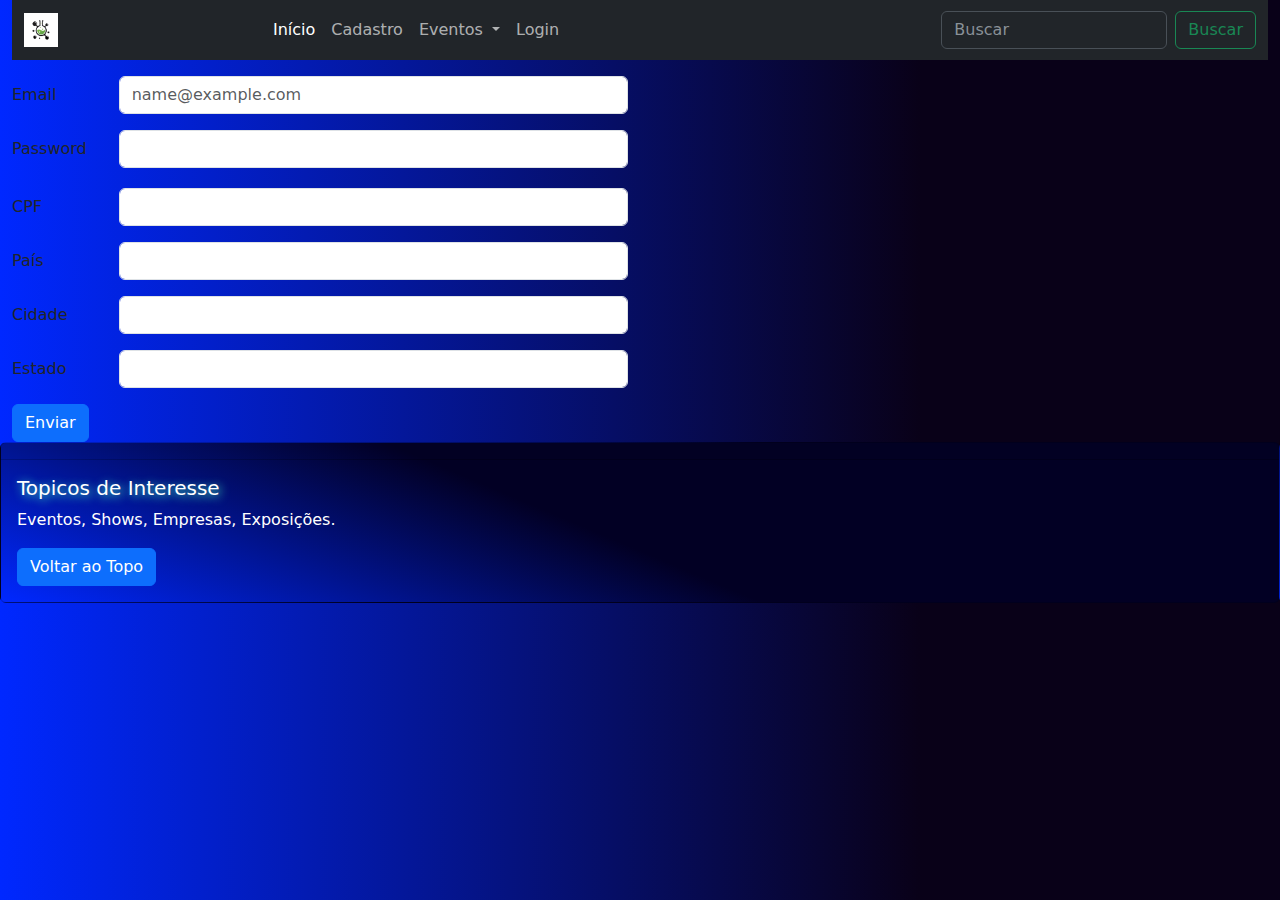
<file: SitedeEventos/Cadastro.html>
<!DOCTYPE html>
<html lang="pt-br">

<head>
    <meta charset="UTF-8">
    <meta http-equiv="X-UA-Compatible" content="IE=edge">
    <meta name="viewport" content="width=device-width, initial-scale=1.0">
    <title>Página de Cadastro</title>
    <link rel="stylesheet" href="bootstrap-5.3.0-alpha3-dist/css/bootstrap.min.css">
    <link rel="stylesheet" href="style.css">
</head>

<body>
    <header>
        <div class="container-fluid">
            <nav class="navbar navbar-expand-lg bg-dark" data-bs-theme="dark">
                <div class="container-fluid">
                    <a class="navbar-brand" href="Index.html"><img src="img/Logo Marca.png" alt="Logo Marca"
                            style="width: 15%;"></a>
                    <button class="navbar-toggler" type="button" data-bs-toggle="collapse"
                        data-bs-target="#navbarSupportedContent" aria-controls="navbarSupportedContent"
                        aria-expanded="false" aria-label="Toggle navigation">
                        <span class="navbar-toggler-icon"></span>
                    </button>

                    <div class="collapse navbar-collapse" id="navbarSupportedContent">
                        <ul class="navbar-nav me-auto mb-2 mb-lg-0">
                            <li class="nav-item">
                                <a class="nav-link active" aria-current="page" href="Index.html">Início</a>
                            </li>
                            <li class="nav-item">
                                <a class="nav-link" href="Cadastro.html">Cadastro</a>
                            </li>
                            <li class="nav-item dropdown">
                                <a class="nav-link dropdown-toggle" href="#" role="button" data-bs-toggle="dropdown"
                                    aria-expanded="false">
                                    Eventos
                                </a>
                                <ul class="dropdown-menu">
                                    <li><a class="dropdown-item" href="EventoDestaque.html">Show EventoDestaque</a></li>
                                    <li><a class="dropdown-item" href="#">Eventos Futuros</a></li>
                                    <li><a class="dropdown-item" href="Login.html">Projetos</a></li>
                                    <li><a class="dropdown-item" href="#">Os Melhores Eventos da Região </a></li>
                                    <li>
                                        <hr class="dropdown-divider">
                                    </li>
                                    <li><a class="dropdown-item" href="Contato.html">Central de Ajuda</a></li>
                                </ul>
                            </li>
                            <li class="nav-item">
                                <a class="nav-link" href="Login.html">Login</a>
                            </li>
                        </ul>
                        <form class="d-flex" role="search">
                            <input class="form-control me-2" type="Buscar" placeholder="Buscar" aria-label="Buscar">
                            <button class="btn btn-outline-success" type="submit">Buscar</button>
                        </form>
                    </div>
                </div>
            </nav>
        </div>
    </header>



<p></p>
<p></p>
    <div class="container-fluid">
        <div class="row">
            <div class="col-6">

                <div class="mb-3 row">
                    <label for="exampleFormControlInput1" class="col-sm-2 col-form-label">Email</label>
                    <div class="col-sm-10">
                        <input type="email" class="form-control" id="exampleFormControlInput1"
                            placeholder="name@example.com">
                    </div>

                </div>

                <div class="mb-3 row">
                    <label for="inputPassword5" class="col-sm-2 col-form-label">Password</label>
                    <div class="col-sm-10">
                        <input type="password" id="inputPassword5" class="form-control"
                            aria-labelledby="passwordHelpBlock">
                    </div>
                    <div id="passwordHelpBlock" class="form-text">

                    </div>
                </div>

                <div class="mb-3 row">
                    <label for="input" class="col-sm-2 col-form-label">CPF</label>
                    <div class="col-sm-10">
                        <input type="text" class="form-control" id="input">
                    </div>
                </div>

                <div class="mb-3 row">
                    <label for="inputState" class="col-sm-2 col-form-label">País</label>
                    <div class="col-sm-10">
                        <input type="text" class="form-control" id="inputState">
                    </div>
                </div>
                <div class="mb-3 row">
                    <label for="inputCity" class="col-sm-2 col-form-label">Cidade</label>
                    <div class="col-sm-10">
                        <input type="text" class="form-control" id="inputCity">
                    </div>
                </div>
                <div class="mb-3 row">
                    <label for="inputState" class="col-sm-2 col-form-label">Estado</label>
                    <div class="col-sm-10">
                        <input type="text" class="form-control" id="inputState">
                    </div>
                </div>
                <button type="submit" class="btn btn-primary">Enviar</button>
            </div>
        </div>
    </div>




    <footer>
        <div class="card">
            <div class="card-header">
            
            </div>
            <div class="card-body">
                <h5 class="card-title">Topicos de Interesse</h5>
                <p class="card-text">Eventos, Shows, Empresas, Exposições.</p>
                <a href="#" class="btn btn-primary">Voltar ao Topo</a>
            </div>
        </div>
    </footer>
</body>
<script src="bootstrap-5.3.0-alpha3-dist/js/bootstrap.bundle.min.js"></script>

</html>
</file>
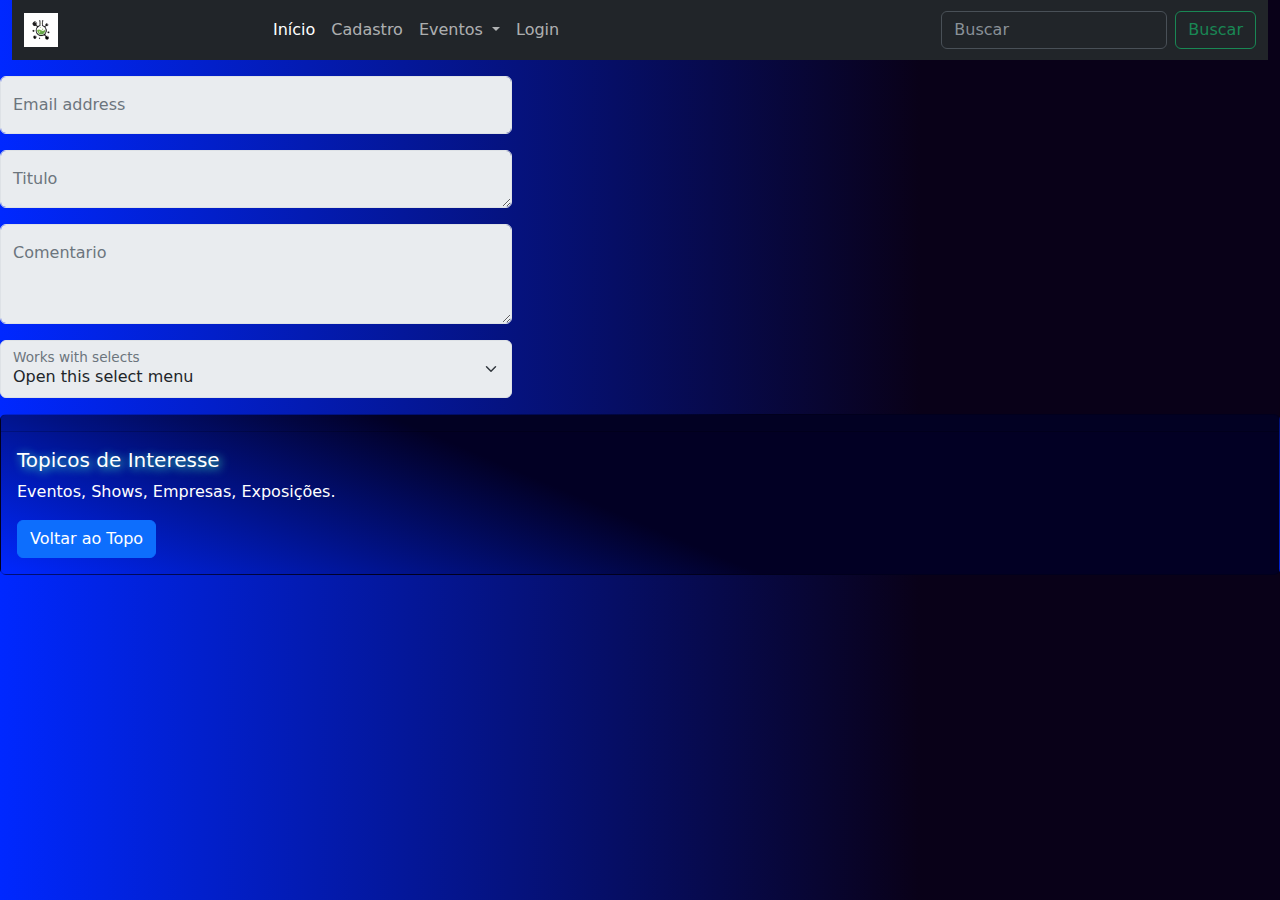
<file: SitedeEventos/Contato.html>
<!DOCTYPE html>
<html lang="pt-br">

<head>
    <meta charset="UTF-8">
    <meta http-equiv="X-UA-Compatible" content="IE=edge">
    <meta name="viewport" content="width=device-width, initial-scale=1.0">
    <title>Contato</title>
    <link rel="stylesheet" href="bootstrap-5.3.0-alpha3-dist/css/bootstrap.min.css">
    <link rel="stylesheet" href="style.css">
</head>

<body>
    <header>
        <div class="container-fluid">
            <nav class="navbar navbar-expand-lg bg-dark" data-bs-theme="dark">
                <div class="container-fluid">
                    <a class="navbar-brand" href="Index.html"><img src="img/Logo Marca.png" alt="Logo Marca"
                            style="width: 15%;"></a>
                    <button class="navbar-toggler" type="button" data-bs-toggle="collapse"
                        data-bs-target="#navbarSupportedContent" aria-controls="navbarSupportedContent"
                        aria-expanded="false" aria-label="Toggle navigation">
                        <span class="navbar-toggler-icon"></span>
                    </button>

                    <div class="collapse navbar-collapse" id="navbarSupportedContent">
                        <ul class="navbar-nav me-auto mb-2 mb-lg-0">
                            <li class="nav-item">
                                <a class="nav-link active" aria-current="page" href="Index.html">Início</a>
                            </li>
                            <li class="nav-item">
                                <a class="nav-link" href="Cadastro.html">Cadastro</a>
                            </li>
                            <li class="nav-item dropdown">
                                <a class="nav-link dropdown-toggle" href="#" role="button" data-bs-toggle="dropdown"
                                    aria-expanded="false">
                                    Eventos
                                </a>
                                <ul class="dropdown-menu">
                                    <li><a class="dropdown-item" href="EventoDestaque.html">Show EventoDestaque</a></li>
                                    <li><a class="dropdown-item" href="#">Eventos Futuros</a></li>
                                    <li><a class="dropdown-item" href="Login.html">Projetos</a></li>
                                    <li><a class="dropdown-item" href="#">Os Melhores Eventos da Região </a></li>
                                    <li>
                                        <hr class="dropdown-divider">
                                    </li>
                                    <li><a class="dropdown-item" href="Contato.html">Central de Ajuda</a></li>
                                </ul>
                            </li>
                            <li class="nav-item">
                                <a class="nav-link" href="Login.html">Login</a>
                            </li>
                        </ul>
                        <form class="d-flex" role="search">
                            <input class="form-control me-2" type="Buscar" placeholder="Buscar" aria-label="Buscar">
                            <button class="btn btn-outline-success" type="submit">Buscar</button>
                        </form>
                    </div>
                </div>
            </nav>
        </div>
    </header>


    <p></p>
    <p></p>
    <p></p>
    <div class="form-floating mb-3">
        <input type="email" class="form-control" id="floatingInputDisabled" placeholder="name@example.com" disabled
            style="width:40%">
        <label for="floatingInputDisabled">Email address</label>
    </div>
    <div class="form-floating mb-3">
        <textarea class="form-control" placeholder="Leave a comment here" id="floatingTextareaDisabled" disabled
            style="width:40%"></textarea>
        <label for="floatingTextareaDisabled">Titulo</label>
    </div>
    <div class="form-floating mb-3" style="width:40%">
        <textarea class="form-control" placeholder="Leave a comment here" id="floatingTextarea2Disabled"
            style="height: 100px" disabled></textarea>
        <label for="floatingTextarea2Disabled">Comentario</label>
    </div>
    <div class="form-floating" style="width:40%">
        <select class="form-select" id="floatingSelectDisabled" aria-label="Floating label disabled select example"
            disabled>
            <option selected>Open this select menu</option>
            <option value="1">One</option>
            <option value="2">Two</option>
            <option value="3">Three</option>
        </select>
        <label for="floatingSelectDisabled">Works with selects</label>
    </div>

    <p></p>
    <p></p>
    <p></p>



    <footer>
        <div class="card">
            <div class="card-header">
            
            </div>
            <div class="card-body">
                <h5 class="card-title">Topicos de Interesse</h5>
                <p class="card-text">Eventos, Shows, Empresas, Exposições.</p>
                <a href="#" class="btn btn-primary">Voltar ao Topo</a>
            </div>
        </div>
    </footer>
</body>
<script src="bootstrap-5.3.0-alpha3-dist/js/bootstrap.bundle.min.js"></script>

</html>
</file>
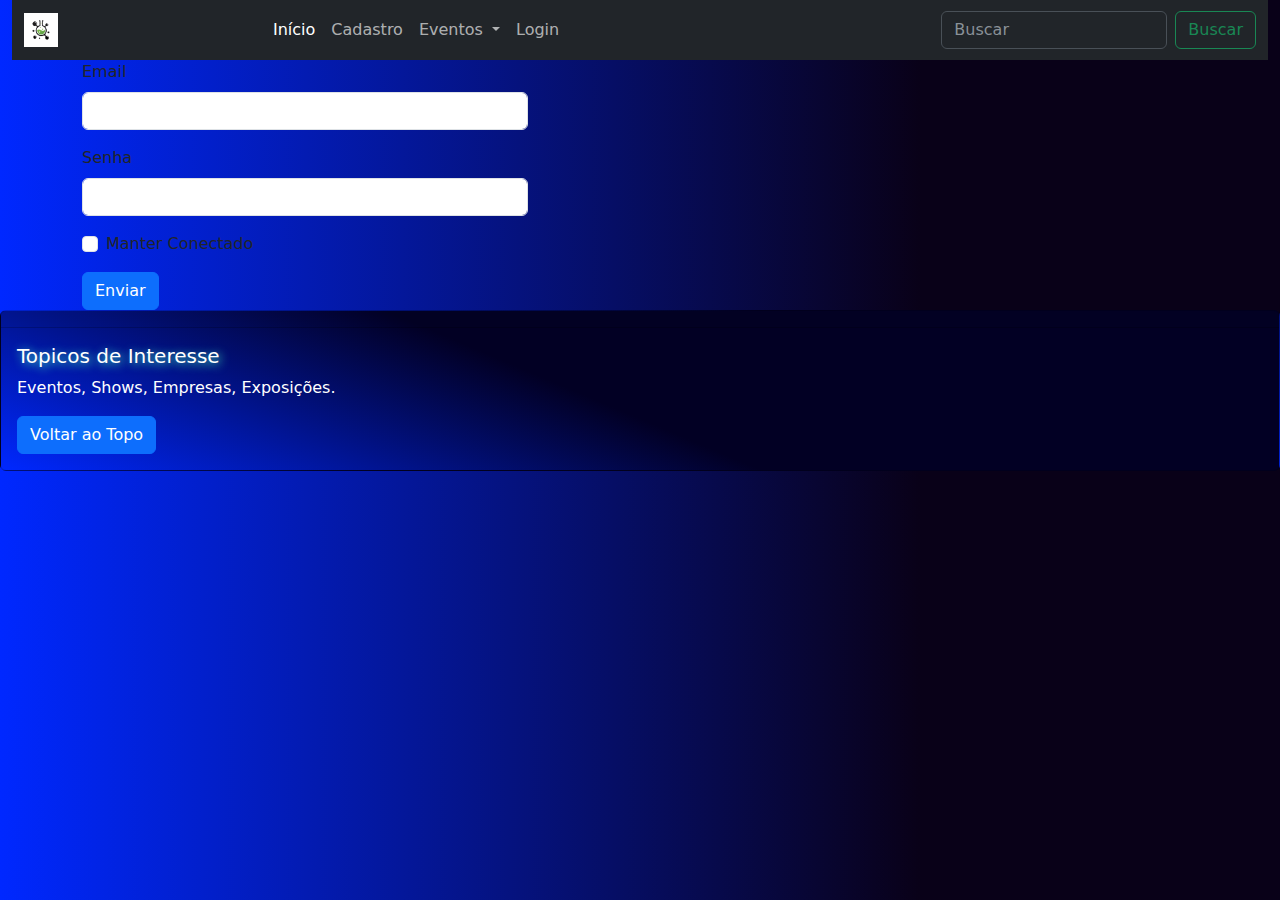
<file: SitedeEventos/Login.html>
<!DOCTYPE html>
<html lang="pt-br">

<head>
    <meta charset="UTF-8">
    <meta http-equiv="X-UA-Compatible" content="IE=edge">
    <meta name="viewport" content="width=device-width, initial-scale=1.0">
    <title>Login</title>
    <link rel="stylesheet" href="bootstrap-5.3.0-alpha3-dist/css/bootstrap.min.css">
    <link rel="stylesheet" href="style.css">
</head>

<body>
    <header>
        <div class="container-fluid">
            <nav class="navbar navbar-expand-lg bg-dark" data-bs-theme="dark">
                <div class="container-fluid">
                    <a class="navbar-brand" href="Index.html"><img src="img/Logo Marca.png" alt="Logo Marca"
                            style="width: 15%;"></a>
                    <button class="navbar-toggler" type="button" data-bs-toggle="collapse"
                        data-bs-target="#navbarSupportedContent" aria-controls="navbarSupportedContent"
                        aria-expanded="false" aria-label="Toggle navigation">
                        <span class="navbar-toggler-icon"></span>
                    </button>

                    <div class="collapse navbar-collapse" id="navbarSupportedContent">
                        <ul class="navbar-nav me-auto mb-2 mb-lg-0">
                            <li class="nav-item">
                                <a class="nav-link active" aria-current="page" href="Index.html">Início</a>
                            </li>
                            <li class="nav-item">
                                <a class="nav-link" href="Cadastro.html">Cadastro</a>
                            </li>
                            <li class="nav-item dropdown">
                                <a class="nav-link dropdown-toggle" href="#" role="button" data-bs-toggle="dropdown"
                                    aria-expanded="false">
                                    Eventos
                                </a>
                                <ul class="dropdown-menu">
                                    <li><a class="dropdown-item" href="EventoDestaque.html">Show EventoDestaque</a></li>
                                    <li><a class="dropdown-item" href="#">Eventos Futuros</a></li>
                                    <li><a class="dropdown-item" href="Login.html">Projetos</a></li>
                                    <li><a class="dropdown-item" href="#">Os Melhores Eventos da Região </a></li>
                                    <li>
                                        <hr class="dropdown-divider">
                                    </li>
                                    <li><a class="dropdown-item" href="Contato.html">Central de Ajuda</a></li>
                                </ul>
                            </li>
                            <li class="nav-item">
                                <a class="nav-link" href="Login.html">Login</a>
                            </li>
                        </ul>
                        <form class="d-flex" role="search">
                            <input class="form-control me-2" type="Buscar" placeholder="Buscar" aria-label="Buscar">
                            <button class="btn btn-outline-success" type="submit">Buscar</button>
                        </form>
                    </div>
                </div>
            </nav>
        </div>
    </header>


    <div class="container">
        <div class=row>
            <div class="col">
                <form>
                    <div class="mb-3">
                        <label for="exampleInputEmail1" class="form-label">Email </label>
                        <input type="email" class="form-control" id="exampleInputEmail1" aria-describedby="emailHelp"
                            style="width:40%">
                        <div id="emailHelp" class="form-text"></div>
                    </div>
                    <div class="mb-3">
                        <label for="exampleInputPassword1" class="form-label">Senha</label>
                        <input type="password" class="form-control" id="exampleInputPassword1" style="width:40%">
                    </div>
                    <div class="mb-3 form-check">
                        <input type="checkbox" class="form-check-input" id="exampleCheck1">
                        <label class="form-check-label" for="exampleCheck1">Manter Conectado</label>
                    </div>
                    <button type="submit" class="btn btn-primary">Enviar</button>
                </form>
            </div>
        </div>
    </div>

    <footer>
        <div class="card">
            <div class="card-header">
            
            </div>
            <div class="card-body">
                <h5 class="card-title">Topicos de Interesse</h5>
                <p class="card-text">Eventos, Shows, Empresas, Exposições.</p>
                <a href="#" class="btn btn-primary">Voltar ao Topo</a>
            </div>
        </div>
    </footer>
</body>
<script src="bootstrap-5.3.0-alpha3-dist/js/bootstrap.bundle.min.js"></script>

</html>
</file>
<file: ProvaLMR2/style.css>
body{
    background-color: rgb(86, 108, 180);
   font-family: Arial, Helvetica, sans-serif;

}

.Inicio{
    background-color: rgb(193, 163, 220);
    width: auto;
    border: 0px;
}

.Login {
    font-family: fantasy;
    color: rgb(218, 158, 61);
}

.login {
    font-family: Verdana, Geneva, Tahoma, sans-serif;
    outline: 0;
    background: rgb(177, 83, 49);
    width: 100%;
    border: 0;
    margin-left: auto;
    margin-right: auto;
    padding: 15px;
    box-sizing: border-box;
    font-size: 20px;
    text-align: center;
}
.login h2 {
    color: rgb(239, 255, 218);
    text-align: center;
    font-family: Cambria, Cochin, Georgia, Times, 'Times New Roman', serif;
}


#Contatos h1 {
    font-family: 'Times New Roman', Times, serif;

}



.Contatos {
    font-family: Verdana, Geneva, Tahoma, sans-serif;
    outline: 0;
    background: rgb(177, 83, 49);
    width: 100%;
    border: 0;
    margin: 0 0 35px;
    padding: 15px;
    box-sizing: border-box;
    font-size: 20px;
}


.login {
    position: relative;
    z-index: 1;
    background: rgb(66, 111, 147);
    max-width: 500px;
    margin: 0 auto 100px;
    padding: 20px;
    text-align: left;
    box-shadow: 0 0 20px rgb(66, 111, 147), 0 5px 5px 0 rgba(71, 71, 136, 1);
}

.Cadastros {
    width: 40%7;
    position: relative;
    z-index: 1;
    background: rgb(66, 111, 147);
    max-width: 500px;
    margin: 0 auto 100px;
    padding: 20px;
    text-align: left;
    box-shadow: 0 0 20px rgb(66, 111, 147), 0 5px 5px 0 rgba(71, 71, 136, 1);
}

#Login {
    background: rgb(0, 212, 255);
    background: linear-gradient(90deg, rgba(0, 212, 255, 1) 0%, rgba(71, 71, 136, 1) 49%, rgba(2, 0, 36, 1) 84%);
}

#Contato {
    background: rgb(0, 212, 255);
    background: linear-gradient(90deg, rgba(0, 212, 255, 1) 0%, rgba(71, 71, 136, 1) 49%, rgba(2, 0, 36, 1) 84%);
}

/*Cor de Fundo de Body*/
#menu {
    width: 100%;
    height: 200px;
    background-color: rgb(10, 40, 34);
}

#menu img {
    height: 60px;
}

.linkMenu {

    color: rgb(255, 255, 255);
    font-size: 5em;
    margin-left: 20px;
    margin-right: 20px;
    text-decoration: none;
}
</file>
<file: ProvaLMR3/style.css>
body {
    background-color: rgb(152, 178, 179);
    width: auto;


}

.Login {
    font-family: fantasy;
    color: rgb(218, 158, 61);
}



#menu {
    font-family: Arial, Helvetica, sans-serif;
    text-decoration: none;
    font-size: 30px;
    width: 100%;
    height: 100x;
    background-color: rgb(182, 216, 208);
   
    
}

#menu img {
    height: 70px;
    align-items:flex-start;
}


.Menu2 {
    background-color: rgb(147, 162, 209);
    font-family: Arial, Helvetica, sans-serif;
    text-decoration: none;
    font-size: 30px;
    width: 100%;
    height: 100x;
    text-align: center;
    

}

.Menu3 {
    background-color: rgb(168, 214, 172);
    font-family: Arial, Helvetica, sans-serif;
    text-decoration: none;
    font-size: 30px;
    width: 100%;
    height: 100x;
    text-align: center;
    

}

.parte1{
   
    font-family: Arial, Helvetica, sans-serif;
    text-decoration: none;
    font-size: 30px;
    width: 100%;
    height: 600px;
    background-color: rgb(105, 165, 220);
    

}
.parte1 img{

 
width: 32.5%;
height: 300px;

}
</file>
<file: SitedeEventos/style.css>
body {
    background: rgb(2, 0, 36);
    background: linear-gradient(90deg, rgba(2, 0, 36, 1) 0%, rgba(0, 40, 255, 1) 0%, rgba(9, 1, 24, 1) 72%);
}



.P1 img {

    width: 90%;
    height: 70vh;
    background-color: rgb(255, 255, 255);
}

footer {
    align-items: end;
}

.card {
    background: rgb(0, 40, 255);
    background: linear-gradient(23deg, rgba(0, 40, 255, 1) 0%, rgba(2, 0, 36, 1) 46%);


}

.card p{
  color: white;


}

.card h5{
    color: white;
    text-shadow: 2px 2px 10px #47ffc5;
  }
</file>
